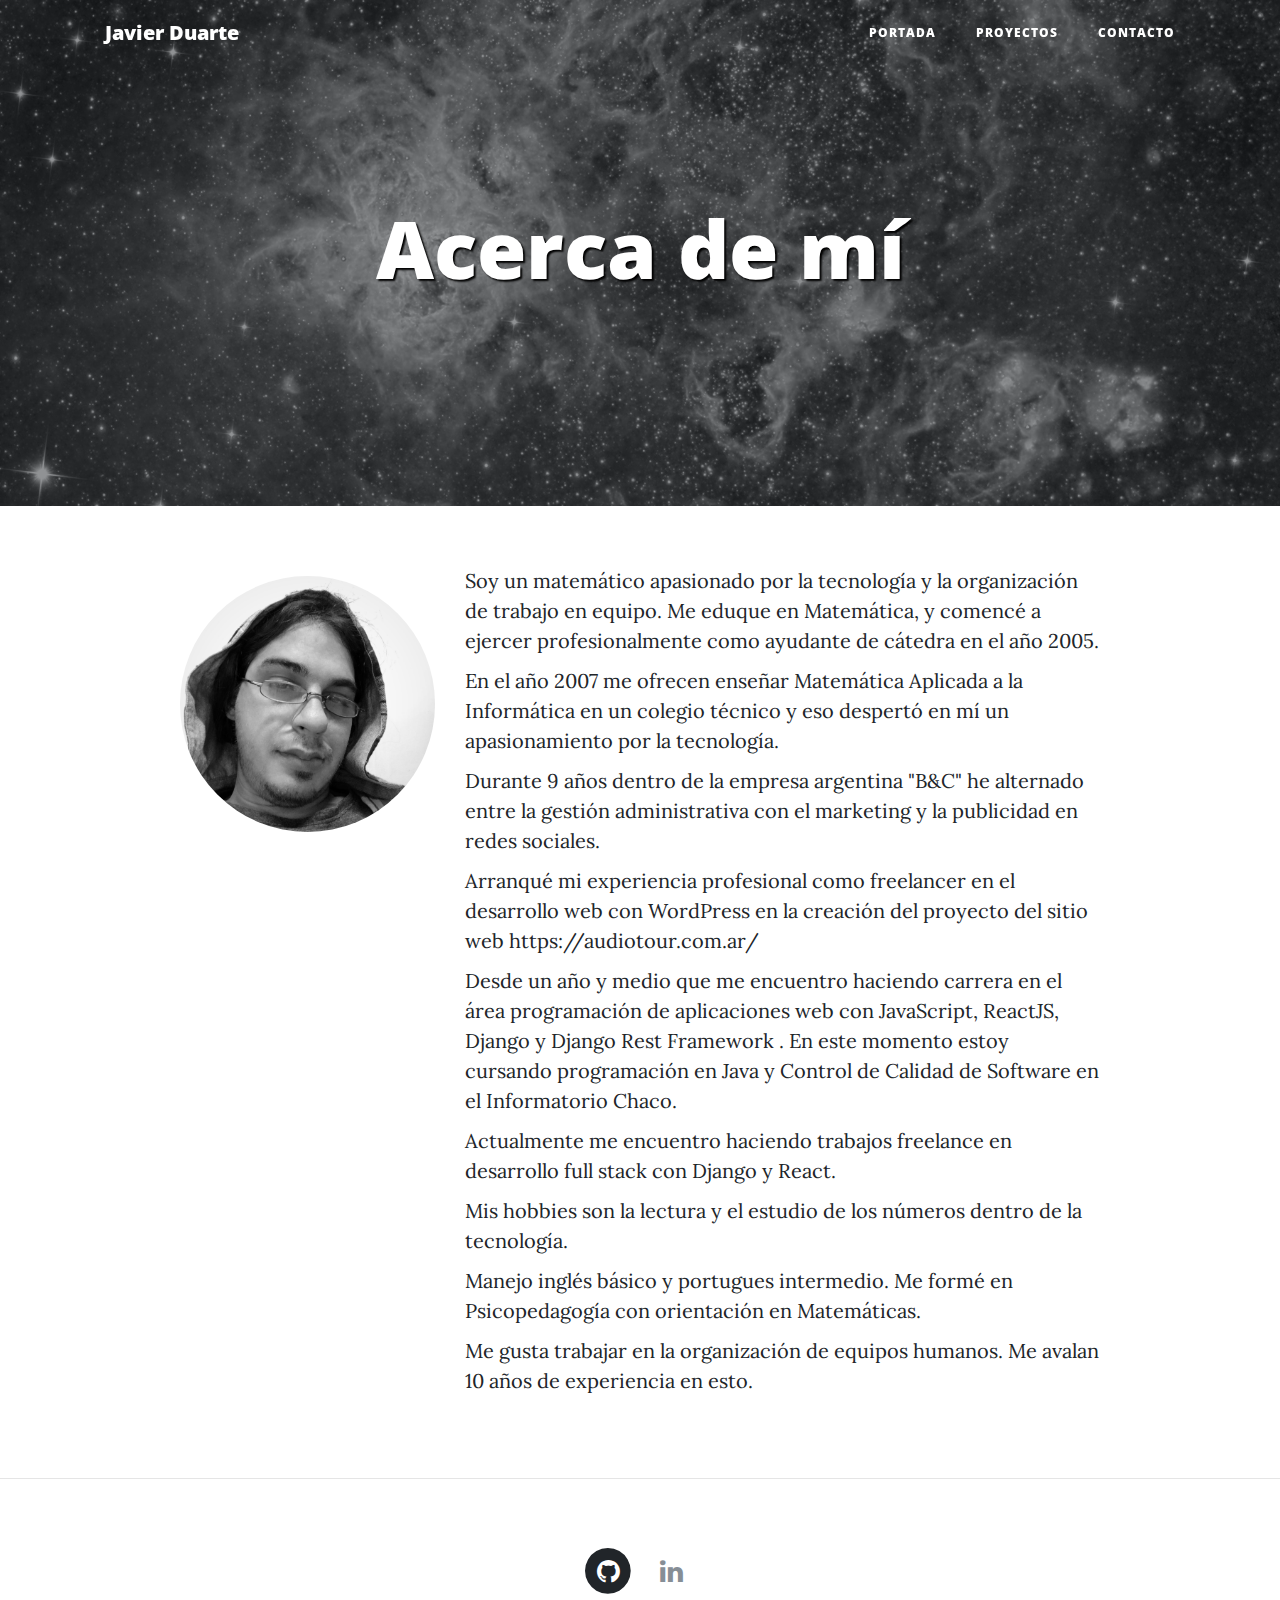
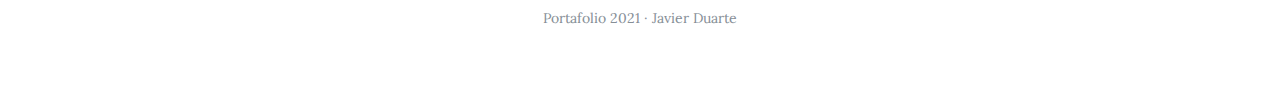
<file: about.html>
<!DOCTYPE html>
<html lang="es">

  <head>

    <meta charset="utf-8">
    <meta name="viewport" content="width=device-width, initial-scale=1, shrink-to-fit=no">
    <meta name="description" content="">
    <meta name="author" content="">

    <title>Javier Duarte</title>

    <!-- Bootstrap core CSS -->
    <link href="vendor/bootstrap/css/bootstrap.min.css" rel="stylesheet">

    <!-- Custom fonts for this template -->
    <link href="vendor/font-awesome/css/font-awesome.min.css" rel="stylesheet" type="text/css">
    <link href='https://fonts.googleapis.com/css?family=Lora:400,700,400italic,700italic' rel='stylesheet' type='text/css'>
    <link href='https://fonts.googleapis.com/css?family=Open+Sans:300italic,400italic,600italic,700italic,800italic,400,300,600,700,800' rel='stylesheet' type='text/css'>

    <!-- Custom styles for this template -->
    <link href="css/clean-blog.min.css" rel="stylesheet">
    <link href="css/style.css" rel="stylesheet">

  </head>

  <body>

    <!-- Navegación -->
    <nav class="navbar navbar-expand-lg navbar-light fixed-top" id="mainNav">
      <div class="container">
        <a class="navbar-brand" href="index.html">Javier Duarte</a>
        <button class="navbar-toggler navbar-toggler-right" type="button" data-toggle="collapse" data-target="#navbarResponsive" aria-controls="navbarResponsive" aria-expanded="false" aria-label="Toggle navigation">
          Menú
          <i class="fa fa-bars"></i>
        </button>
        <div class="collapse navbar-collapse" id="navbarResponsive">
          <ul class="navbar-nav ml-auto">
            <li class="nav-item">
              <a class="nav-link" href="index.html">Portada</a>
            </li>
            <!-- <li class="nav-item">
              <a class="nav-link" href="about.html">Acerca de</a>
            </li> -->
            <li class="nav-item">
              <a class="nav-link" href="portfolio.html">Proyectos</a>
            </li>
            <li class="nav-item">
              <a class="nav-link" href="contact.html">Contacto</a>
            </li>
          </ul>
        </div>
      </div>
    </nav>

    <!-- Cabecera -->
    <header class="masthead" style="background-image: url('img/galaxia2.jpg')">
      <div class="overlay"></div>
      <div class="container">
        <div class="row">
          <div class="col-lg-8 col-md-10 mx-auto">
            <div class="site-heading">
              <h1 class="acerca-demi">Acerca de mí</h1>
              <span class="subheading"></span>
            </div>
          </div>
        </div>
      </div>
    </header>

     <!-- Contenido Principal -->
     <div class="container">
      <div class="row">   
        <div class="col-lg-3 col-md-4 offset-lg-1">
          <img class="img-fluid avatar" src="img/yo1.jpg" alt="">
        </div>
        <div class="col-lg-7 col-md-8">
          <!-- <h2 class="section-heading">Javier Duarte</h2>    -->
          <p>Soy un matemático apasionado por la tecnología y la organización de trabajo en equipo. Me eduque en Matemática, y comencé a ejercer profesionalmente como ayudante de cátedra en el año 2005.</p>
          <p>En el año 2007 me ofrecen enseñar Matemática Aplicada a la Informática en un colegio técnico y eso despertó en mí un apasionamiento por la tecnología.
          </p>
          <p>Durante 9 años dentro de la empresa argentina "B&C" he alternado entre la gestión administrativa con el marketing y la publicidad en redes sociales.</p>
          <p>Arranqué mi experiencia profesional como freelancer en el desarrollo web con WordPress en la creación del proyecto del sitio web https://audiotour.com.ar/</p>
          <p>Desde un año y medio que me encuentro haciendo carrera en el área programación de aplicaciones web con JavaScript, ReactJS, Django y Django Rest Framework . En este momento estoy cursando programación en Java y Control de Calidad de Software en el Informatorio Chaco.</p>
          <p>Actualmente me encuentro haciendo trabajos freelance en desarrollo full stack con Django y React.</p>
          <p>Mis hobbies son la lectura y el estudio de los números dentro de la tecnología.</p>
          <p>Manejo inglés básico y portugues intermedio. Me formé en Psicopedagogía con orientación en Matemáticas.</p>
          <p>Me gusta trabajar en la organización de equipos humanos. Me avalan 10 años de experiencia en esto.</p>
        </div>
      </div>  
    </div>
    <hr>

    <!-- Pié de página -->
    <footer>
      <div class="container">
        <div class="row">
          <div class="col-lg-8 col-md-10 mx-auto">
            <ul class="list-inline text-center">
              <!-- <li class="list-inline-item">
                <a href="#">
                  <span class="fa-stack fa-lg">
                    <i class="fa fa-circle fa-stack-2x"></i>
                    <i class="fa fa-envelope fa-stack-1x fa-inverse"></i>
                  </span>
                </a>
              </li> -->
              <li class="list-inline-item">
                <a href="https://github.com/javierduartepy">
                  <span class="fa-stack fa-lg">
                    <i class="fa fa-circle fa-stack-2x"></i>
                    <i class="fa fa-github fa-stack-1x fa-inverse"></i>
                  </span>
                </a>
              </li>
              <li class="list-inline-item">
                <a href="https://www.linkedin.com/feed/">
                  <span class="fa-stack fa-lg">
                    <!-- <i class="fa fa-circle fa-stack-2x"></i> -->
                    <i class="fa fa-linkedin text-muted"></i>
                  </span>
                </a>
              </li>
            </ul>
            <p class="copyright text-muted">Portafolio 2021 · Javier Duarte </p>
          </div>
        </div>
      </div>
    </footer>

    <!-- jQuert y Bootstrap -->
    <script src="vendor/jquery/jquery.min.js"></script>
    <script src="vendor/bootstrap/js/bootstrap.bundle.min.js"></script>

    <!-- Scripts del template -->
    <script src="js/clean-blog.min.js"></script>

  </body>

</html>
</file>
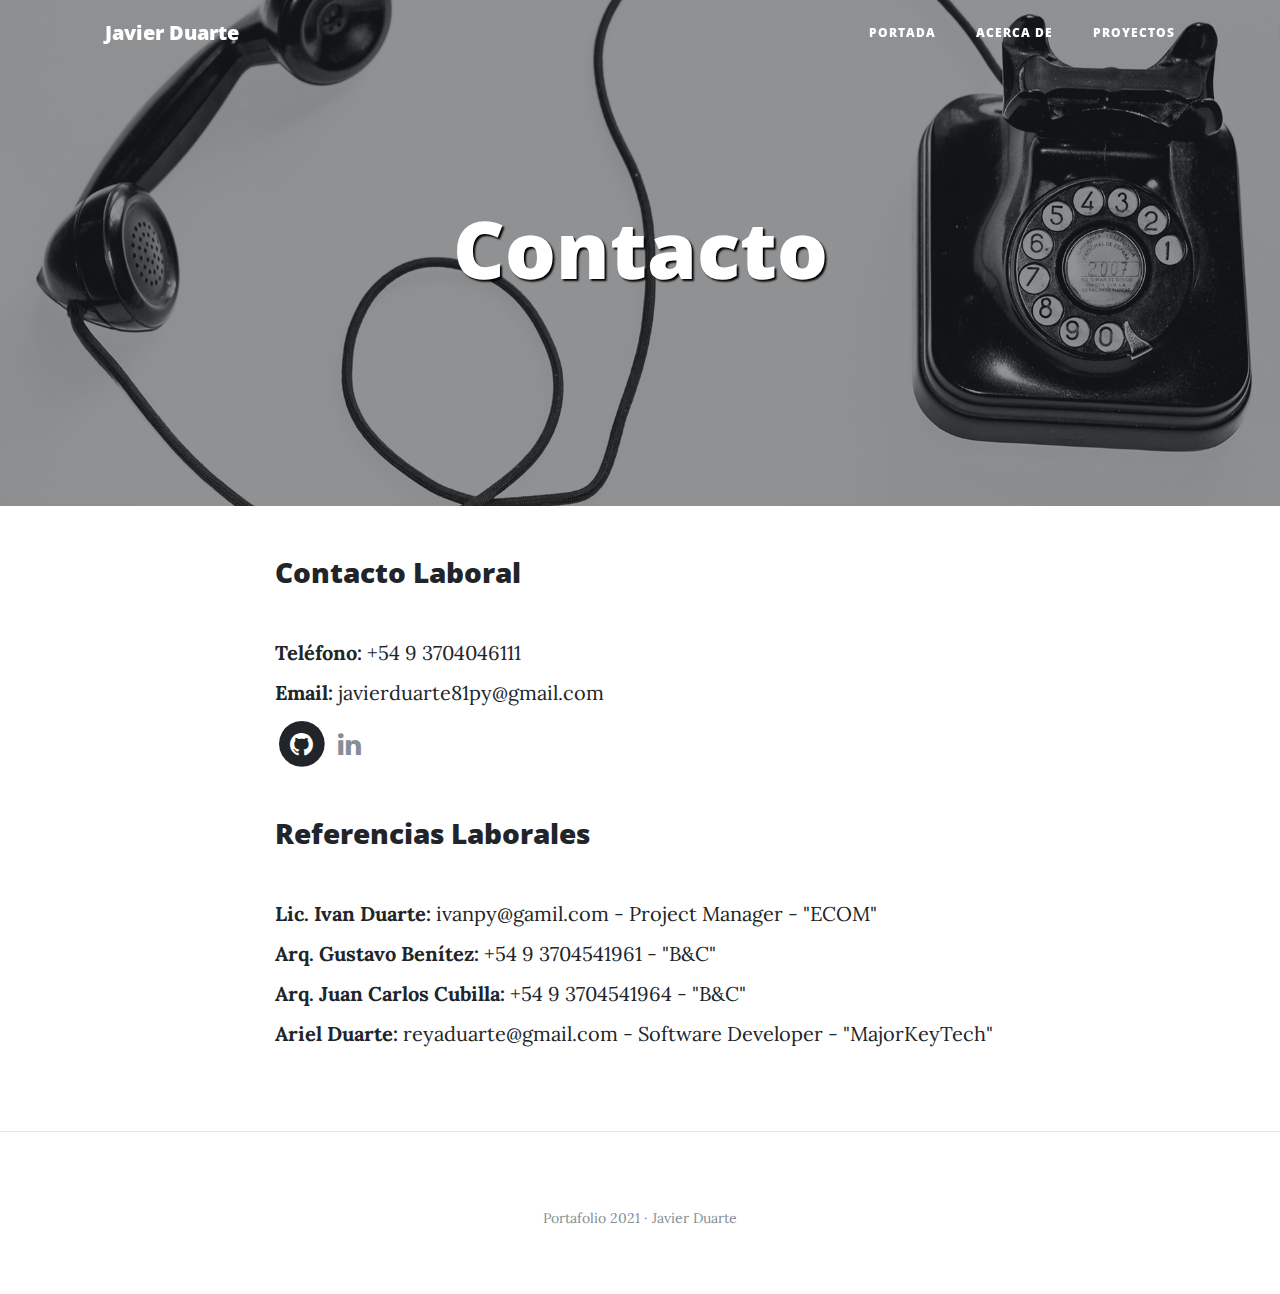
<file: contact.html>
<!DOCTYPE html>
<html lang="es">

  <head>

    <meta charset="utf-8">
    <meta name="viewport" content="width=device-width, initial-scale=1, shrink-to-fit=no">
    <meta name="description" content="">
    <meta name="author" content="">

    <title>Javier Duarte</title>

    <!-- Bootstrap core CSS -->
    <link href="vendor/bootstrap/css/bootstrap.min.css" rel="stylesheet">

    <!-- Custom fonts for this template -->
    <link href="vendor/font-awesome/css/font-awesome.min.css" rel="stylesheet" type="text/css">
    <link href='https://fonts.googleapis.com/css?family=Lora:400,700,400italic,700italic' rel='stylesheet' type='text/css'>
    <link href='https://fonts.googleapis.com/css?family=Open+Sans:300italic,400italic,600italic,700italic,800italic,400,300,600,700,800' rel='stylesheet' type='text/css'>

    <!-- Custom styles for this template -->
    <link href="css/clean-blog.min.css" rel="stylesheet">
    <link href="css/style.css" rel="stylesheet">

  </head>

  <body>

    <!-- Navegación -->
    <nav class="navbar navbar-expand-lg navbar-light fixed-top" id="mainNav">
      <div class="container">
        <a class="navbar-brand" href="index.html">Javier Duarte</a>
        <button class="navbar-toggler navbar-toggler-right" type="button" data-toggle="collapse" data-target="#navbarResponsive" aria-controls="navbarResponsive" aria-expanded="false" aria-label="Toggle navigation">
          Menú
          <i class="fa fa-bars"></i>
        </button>
        <div class="collapse navbar-collapse" id="navbarResponsive">
          <ul class="navbar-nav ml-auto">
            <li class="nav-item">
              <a class="nav-link" href="index.html">Portada</a>
            </li>
            <li class="nav-item">
              <a class="nav-link" href="about.html">Acerca de</a>
            </li>
            <li class="nav-item">
              <a class="nav-link" href="portfolio.html">Proyectos</a>
            </li>
            <!-- <li class="nav-item">
              <a class="nav-link" href="contact.html">Contacto</a>
            </li> -->
          </ul>
        </div>
      </div>
    </nav>

    <!-- Cabecera -->
    <header class="masthead" style="background-image: url('img/contact-bg.jpg')">
      <div class="overlay"></div>
      <div class="container">
        <div class="row">
          <div class="col-lg-8 col-md-10 mx-auto">
            <div class="site-heading">
              <h1 class="contactos">Contacto</h1>
              <span class="subheading"></span>
            </div>
          </div>
        </div>
      </div>
    </header>

    <!-- Contenido Principal -->
    <div class="container">
      <div class="row">
        <div class="col-lg-8 col-md-10 mx-auto">
          <h3><b>Contacto Laboral</b></h3>
          <br>
          <p><b>Teléfono:</b> +54 9 3704046111</p>
          <p><b>Email:</b> javierduarte81py@gmail.com  <ul class="list-inline">
            <!-- <li class="list-inline-item">
              <a href="#">
                <span class="fa-stack fa-lg">
                  <i class="fa fa-circle fa-stack-2x"></i>
                  <i class="fa fa-envelope fa-stack-1x fa-inverse"></i>
                </span>
              </a>
            </li> -->
            <li class="list-inline-item">
              <a href="https://github.com/javierduartepy">
                <span class="fa-stack fa-lg">
                  <i class="fa fa-circle fa-stack-2x"></i>
                  <i class="fa fa-github fa-stack-1x fa-inverse"></i>
                </span>
              </a>
            </li>
            <li class="list-inline-item">
              <a href="https://www.linkedin.com/feed/">
                <span class="fa-stack fa-lg">
                  <!-- <i class="fa fa-circle fa-stack-2x"></i> -->
                  <i class="fa fa-linkedin text-muted"></i>
                </span>
              </a>
            </li>
          </ul></p>
          

          <br>
          <h3><b>Referencias Laborales</b></h3>
          <br>
          <p><b>Lic. Ivan Duarte:</b> ivanpy@gamil.com - Project Manager - "ECOM"</p>
          <p><b>Arq. Gustavo Benítez:</b> +54 9 3704541961 - "B&C"</p>
          <p><b>Arq. Juan Carlos Cubilla:</b> +54 9 3704541964 - "B&C"</p>
          <p><b>Ariel Duarte:</b> reyaduarte@gmail.com - Software Developer - "MajorKeyTech"</p>
         
        </div>
      </div>
    </div>

    <hr>

    <!-- Pié de página -->
    <footer>
      <div class="container">
        <div class="row">
          <div class="col-lg-8 col-md-10 mx-auto">
            <ul class="list-inline text-center">
              <!-- <li class="list-inline-item">
                <a href="#">
                  <span class="fa-stack fa-lg">
                    <i class="fa fa-circle fa-stack-2x"></i>
                    <i class="fa fa-envelope fa-stack-1x fa-inverse"></i>
                  </span>
                </a>
              </li> -->
              <!-- <li class="list-inline-item">
                <a href="https://github.com/javierduartepy">
                  <span class="fa-stack fa-lg">
                    <i class="fa fa-circle fa-stack-2x"></i>
                    <i class="fa fa-github fa-stack-1x fa-inverse"></i>
                  </span>
                </a>
              </li>
              <li class="list-inline-item">
                <a href="https://www.linkedin.com/feed/">
                  <span class="fa-stack fa-lg">
                    <!-- <i class="fa fa-circle fa-stack-2x"></i> -->
                    <!-- <i class="fa fa-linkedin text-muted"></i>
                  </span>
                </a>
              </li>
            </ul> -->
            <p class="copyright text-muted">Portafolio 2021 · Javier Duarte</p>
          </div>
        </div>
      </div>
    </footer>

    <!-- jQuert y Bootstrap -->
    <script src="vendor/jquery/jquery.min.js"></script>
    <script src="vendor/bootstrap/js/bootstrap.bundle.min.js"></script>

    <!-- Scripts del template -->
    <script src="js/clean-blog.min.js"></script>

  </body>

</html>
</file>
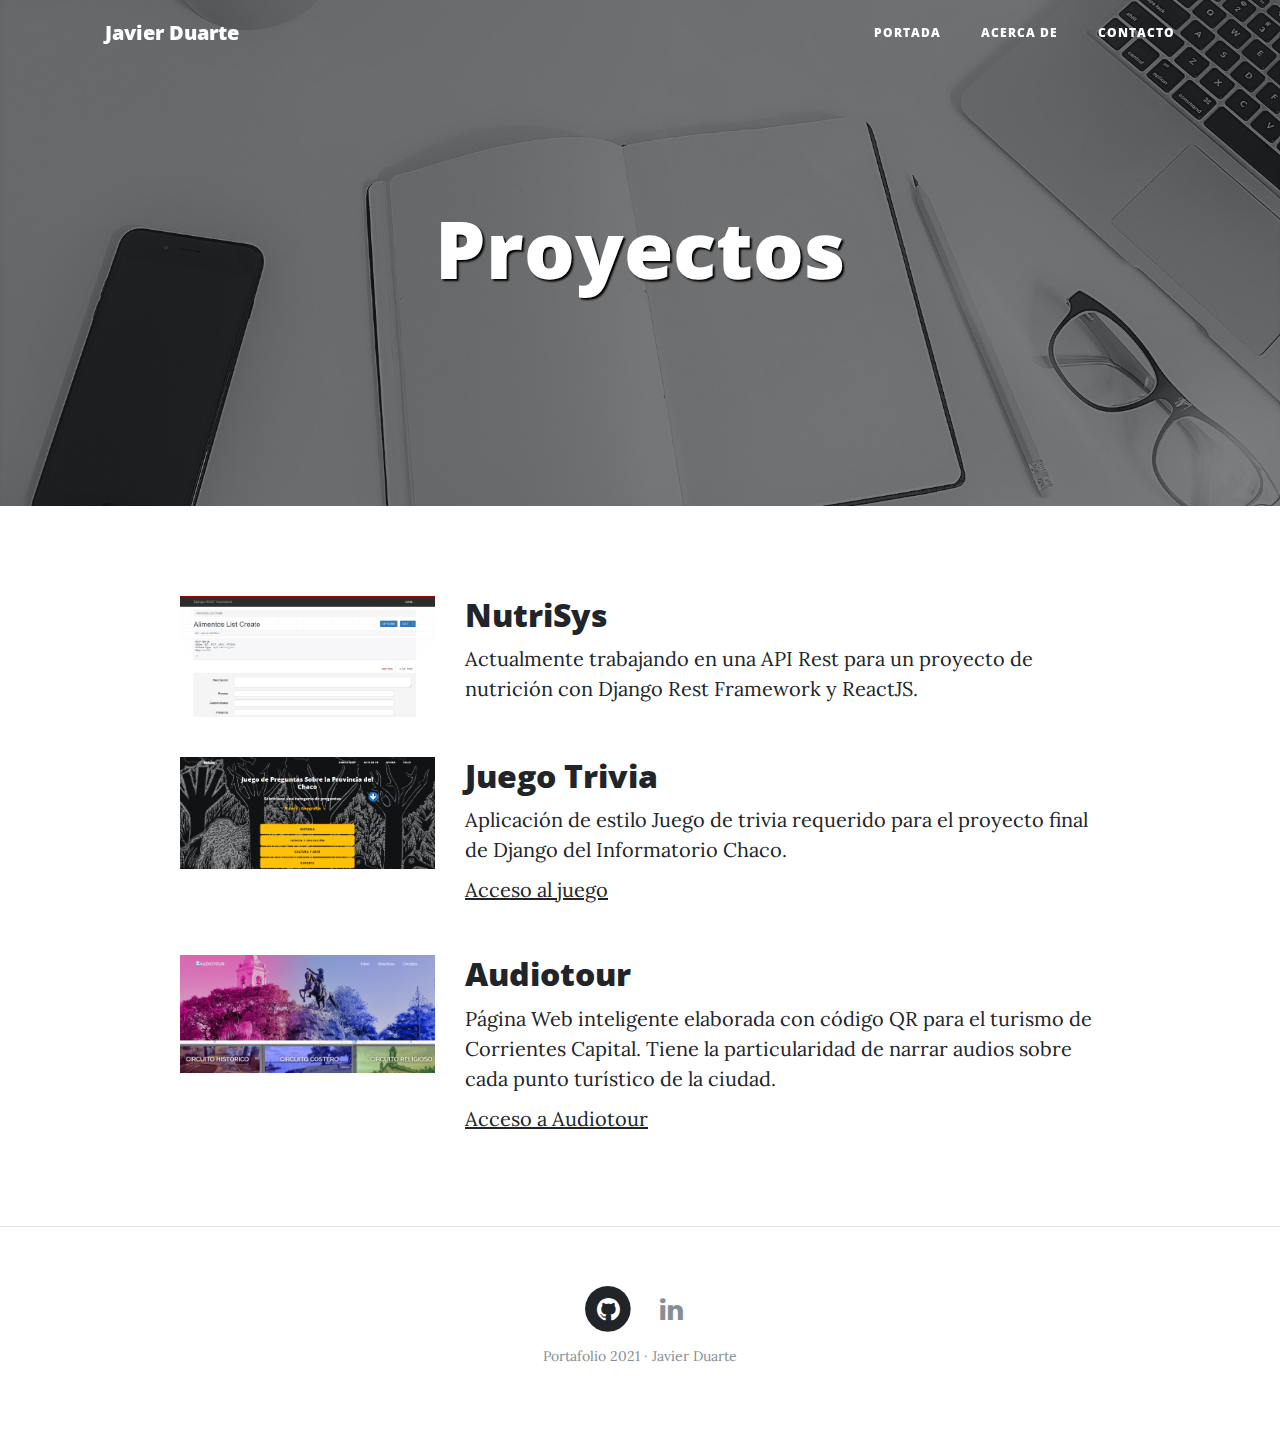
<file: portfolio.html>
<!DOCTYPE html>
	<html lang="es">

	  <head>

	    <meta charset="utf-8">
	    <meta name="viewport" content="width=device-width, initial-scale=1, shrink-to-fit=no">

	    <title>Javier Duarte</title>

	    <!-- Estilos y fuentes del template  -->
	    <link href="vendor/bootstrap/css/bootstrap.min.css" rel="stylesheet">
	    <link href="vendor/font-awesome/css/font-awesome.min.css" rel="stylesheet" type="text/css">
	    <link href='https://fonts.googleapis.com/css?family=Lora:400,700,400italic,700italic' rel='stylesheet' type='text/css'>
	    <link href='https://fonts.googleapis.com/css?family=Open+Sans:300italic,400italic,600italic,700italic,800italic,400,300,600,700,800' rel='stylesheet' type='text/css'>
	    <link href="css/clean-blog.min.css" rel="stylesheet">
		<link href="css/style.css" rel="stylesheet">

	  </head>

	  <body>

	    <!-- Navegación -->
	    <nav class="navbar navbar-expand-lg navbar-light fixed-top" id="mainNav">
	      <div class="container">
	        <a class="navbar-brand" href="index.html">Javier Duarte</a>
	        <button class="navbar-toggler navbar-toggler-right" type="button" data-toggle="collapse" data-target="#navbarResponsive" aria-controls="navbarResponsive" aria-expanded="false" aria-label="Toggle navigation">
	          Menú
	          <i class="fa fa-bars"></i>
	        </button>
	        <div class="collapse navbar-collapse" id="navbarResponsive">
	          <ul class="navbar-nav ml-auto">
	            <li class="nav-item">
	              <a class="nav-link" href="index.html">Portada</a>
	            </li>
	            <li class="nav-item">
	              <a class="nav-link" href="about.html">Acerca de</a>
	            </li>
	            <!-- <li class="nav-item">
	              <a class="nav-link" href="portfolio.html">Proyectos</a>
	            </li> -->
	            <li class="nav-item">
	              <a class="nav-link" href="contact.html">Contacto</a>
	            </li>
	          </ul>
	        </div>
	      </div>
	    </nav>

	    <!-- Cabecera -->
	    <header class="masthead" style="background-image: url('img/portfolio-bg.jpg')">
	      <div class="overlay"></div>
	      <div class="container">
	        <div class="row">
	          <div class="col-lg-8 col-md-10 mx-auto">
	            <div class="site-heading">
	              <h1 class="proyectos">Proyectos</h1>
	              <span class="subheading"></span>
	            </div>
	          </div>
	        </div>
	      </div>
	    </header>

	    <!-- Contenido Principal -->
	    <div class="container">
		<!-- Proyecto -->
			 <div class="row project">  	
				<div class="col-lg-3 col-md-4 offset-lg-1">
					<img class="img-fluid" src="img/Nutri.PNG" alt="">
				</div>
			  <div class="col-lg-7 col-md-8">
					<h2 class="section-heading-title">NutriSys</h2>   
				<p>Actualmente trabajando en una API Rest para un proyecto de nutrición con Django Rest Framework y ReactJS.</p>
				<p><a href=""></a></p>
				</div>
			</div>
	      <!-- Proyecto -->
	      <div class="row project">  	
	      	<div class="col-lg-3 col-md-4 offset-lg-1">
			      <img class="img-fluid" src="img/trivia2.PNG" alt="">
	      	</div>
	        <div class="col-lg-7 col-md-8">
	      		<h2 class="section-heading-title">Juego Trivia</h2>   
	          <p>Aplicación de estilo Juego de trivia requerido para el proyecto final de Django del Informatorio Chaco.</p>
	          <p><a href="https://juegochacoapp.herokuapp.com/login?next=/">Acceso al juego</a></p>
	      	</div>
	      </div>
	      <!-- Proyecto -->
	      <div class="row project">  	
	      	<div class="col-lg-3 col-md-4 offset-lg-1">
			      <img class="img-fluid" src="img/audiotour.PNG" alt="">
	      	</div>
	        <div class="col-lg-7 col-md-8">
	      		<h2 class="section-heading-title">Audiotour</h2>   
	          <p>Página Web inteligente elaborada con código QR para el turismo de Corrientes Capital. Tiene la particularidad de narrar audios sobre cada punto turístico de la ciudad.</p>
	          <p><a href="https://audiotour.com.ar/">Acceso a Audiotour</a></p>
	      	</div>
	      </div>
		  </div>

	    <!-- Pié de página -->
	    <footer>
	    	<hr>
	      <div class="container">
	        <div class="row">
	          <div class="col-lg-8 col-md-10 mx-auto">
	            <ul class="list-inline text-center">
	              <!-- <li class="list-inline-item">
	                <a href="#">
	                  <span class="fa-stack fa-lg">
	                    <i class="fa fa-circle fa-stack-2x"></i>
	                    <i class="fa fa-envelope fa-stack-1x fa-inverse"></i>
	                  </span>
	                </a>
	              </li> -->
	              <li class="list-inline-item">
	                <a href="https://github.com/javierduartepy">
	                  <span class="fa-stack fa-lg">
	                    <i class="fa fa-circle fa-stack-2x"></i>
	                    <i class="fa fa-github fa-stack-1x fa-inverse"></i>
	                  </span>
	                </a>
	              </li>
	              <li class="list-inline-item">
	                <a href="https://www.linkedin.com/feed/">
	                  <span class="fa-stack fa-lg">
	                    <!-- <i class="fa fa-circle fa-stack-2x"></i> -->
	                    <i class="fa fa-linkedin text-muted"></i>
	                  </span>
	                </a>
	              </li>
	            </ul>
            <p class="copyright text-muted">Portafolio 2021 · Javier Duarte </p>
	          </div>
	        </div>
	      </div>
	    </footer>

	    <!-- Bootstrap y Javascripts -->
	    <script src="vendor/jquery/jquery.min.js"></script>
	    <script src="vendor/bootstrap/js/bootstrap.bundle.min.js"></script>
	    <script src="js/clean-blog.min.js"></script>

	  </body>

	</html>
</file>
<file: css/style.css>
.nombre-centro {
  text-shadow: 2px 2px 2px black;
  font-weight: 800;
  font-family: "Open Sans", "Helvetica Neue", Helvetica, Arial, sans-serif;
}

.section-heading {
  text-shadow: 2px 2px 2px black;
  font-weight: 800;
  font-family: "Open Sans", "Helvetica Neue", Helvetica, Arial, sans-serif;

}

.acerca-demi {
    text-shadow: 2px 2px 2px black;
    font-weight: 800;
    font-family: "Open Sans", "Helvetica Neue", Helvetica, Arial, sans-serif;
  
  }

.proyectos {
    text-shadow: 2px 2px 2px black !important;
    font-weight: 800 !important;
    font-family: "Open Sans", "Helvetica Neue", Helvetica, Arial, sans-serif !important; 
}

.section-heading-title {
    /* text-shadow: 2px 2px 2px black; */
    font-weight: 800;
    font-family: "Open Sans", "Helvetica Neue", Helvetica, Arial, sans-serif;

}

.contactos {
    text-shadow: 2px 2px 2px black !important;
    font-weight: 800 !important;
    font-family: "Open Sans", "Helvetica Neue", Helvetica, Arial, sans-serif !important;
}

.software-developer {
    text-shadow: 2px 2px 2px black !important;
}

.center {
  text-align: center;
  
}
</file>
<file: css/clean-blog.min.css>
body{font-size:20px;color:#212529;font-family:Lora,'Times New Roman',serif}p{line-height:1.5;margin:10px 0 10px}p a{text-decoration:underline}h1,h2,h3,h4,h5,h6{font-weight:800;font-family:'Open Sans','Helvetica Neue',Helvetica,Arial,sans-serif}a{color:#212529;-webkit-transition:all .2s;-moz-transition:all .2s;transition:all .2s}a:focus,a:hover{color:#0085a1}blockquote{font-style:italic;color:#868e96}.avatar{width:100%;border-radius: 50%;margin-top:20px;}.section-heading{font-size:36px;font-weight:700;margin-top:30px}.caption{font-size:14px;font-style:italic;display:block;margin:0;padding:10px;text-align:center;border-bottom-right-radius:5px;border-bottom-left-radius:5px}::-moz-selection{color:#fff;background:#0085a1;text-shadow:none}::selection{color:#fff;background:#0085a1;text-shadow:none}img::selection{color:#fff;background:0 0}img::-moz-selection{color:#fff;background:0 0}#mainNav{position:absolute;border-bottom:1px solid #e9ecef;background-color:#fff;font-family:'Open Sans','Helvetica Neue',Helvetica,Arial,sans-serif}#mainNav .navbar-brand{font-weight:800;color:#343a40}#mainNav .navbar-toggler{font-size:12px;font-weight:800;padding:13px;text-transform:uppercase;color:#343a40}#mainNav .navbar-nav>li.nav-item>a{font-size:12px;font-weight:800;letter-spacing:1px;text-transform:uppercase}@media only screen and (min-width:992px){#mainNav{border-bottom:1px solid transparent;background:0 0}#mainNav .navbar-brand{padding:10px 20px;color:#fff}#mainNav .navbar-brand:focus,#mainNav .navbar-brand:hover{color:rgba(255,255,255,.8)}#mainNav .navbar-nav>li.nav-item>a{padding:10px 20px;color:#fff}#mainNav .navbar-nav>li.nav-item>a:focus,#mainNav .navbar-nav>li.nav-item>a:hover{color:rgba(255,255,255,.8)}}@media only screen and (min-width:992px){#mainNav{-webkit-transition:background-color .2s;-moz-transition:background-color .2s;transition:background-color .2s;-webkit-transform:translate3d(0,0,0);-moz-transform:translate3d(0,0,0);-ms-transform:translate3d(0,0,0);-o-transform:translate3d(0,0,0);transform:translate3d(0,0,0);-webkit-backface-visibility:hidden}#mainNav.is-fixed{position:fixed;top:-67px;-webkit-transition:-webkit-transform .2s;-moz-transition:-moz-transform .2s;transition:transform .2s;border-bottom:1px solid #fff;background-color:rgba(255,255,255,.9)}#mainNav.is-fixed .navbar-brand{color:#212529}#mainNav.is-fixed .navbar-brand:focus,#mainNav.is-fixed .navbar-brand:hover{color:#0085a1}#mainNav.is-fixed .navbar-nav>li.nav-item>a{color:#212529}#mainNav.is-fixed .navbar-nav>li.nav-item>a:focus,#mainNav.is-fixed .navbar-nav>li.nav-item>a:hover{color:#0085a1}#mainNav.is-visible{-webkit-transform:translate3d(0,100%,0);-moz-transform:translate3d(0,100%,0);-ms-transform:translate3d(0,100%,0);-o-transform:translate3d(0,100%,0);transform:translate3d(0,100%,0)}}header.masthead{margin-bottom:50px;background:no-repeat center center;background-color:#868e96;background-attachment:scroll;position:relative;-webkit-background-size:cover;-moz-background-size:cover;-o-background-size:cover;background-size:cover}header.masthead .overlay{position:absolute;top:0;left:0;height:100%;width:100%;background-color:#212529;opacity:.5}header.masthead .page-heading,header.masthead .post-heading,header.masthead .site-heading{padding:200px 0 150px;color:#fff}@media only screen and (min-width:768px){header.masthead .page-heading,header.masthead .post-heading,header.masthead .site-heading{padding:200px 0}}header.masthead .page-heading,header.masthead .site-heading{text-align:center}header.masthead .page-heading h1,header.masthead .site-heading h1{font-size:50px;margin-top:0}header.masthead .page-heading .subheading,header.masthead .site-heading .subheading{font-size:24px;font-weight:300;line-height:1.1;display:block;margin:10px 0 0;font-family:'Open Sans','Helvetica Neue',Helvetica,Arial,sans-serif}@media only screen and (min-width:768px){header.masthead .page-heading h1,header.masthead .site-heading h1{font-size:80px}}header.masthead .post-heading h1{font-size:35px}header.masthead .post-heading .meta,header.masthead .post-heading .subheading{line-height:1.1;display:block}header.masthead .post-heading .subheading{font-size:24px;font-weight:600;margin:10px 0 30px;font-family:'Open Sans','Helvetica Neue',Helvetica,Arial,sans-serif}header.masthead .post-heading .meta{font-size:20px;font-weight:300;font-style:italic;font-family:Lora,'Times New Roman',serif}header.masthead .post-heading .meta a{color:#fff}@media only screen and (min-width:768px){header.masthead .post-heading h1{font-size:55px}header.masthead .post-heading .subheading{font-size:30px}}.post-preview>a{color:#212529}.post-preview>a:focus,.post-preview>a:hover{text-decoration:none;color:#0085a1}.post-preview>a>.post-title{font-size:30px;margin-top:30px;margin-bottom:10px}.post-preview>a>.post-subtitle{font-weight:300;margin:0 0 10px}.post-preview>.post-meta{font-size:18px;font-style:italic;margin-top:0;color:#868e96}.post-preview>.post-meta>a{text-decoration:none;color:#212529}.post-preview>.post-meta>a:focus,.post-preview>.post-meta>a:hover{text-decoration:underline;color:#0085a1}@media only screen and (min-width:768px){.post-preview>a>.post-title{font-size:36px}}.floating-label-form-group{font-size:14px;position:relative;margin-bottom:0;padding-bottom:.5em;border-bottom:1px solid #dee2e6}.floating-label-form-group input,.floating-label-form-group textarea{font-size:1.5em;position:relative;z-index:1;padding:0;resize:none;border:none;border-radius:0;background:0 0;box-shadow:none!important;font-family:Lora,'Times New Roman',serif}.floating-label-form-group input::-webkit-input-placeholder,.floating-label-form-group textarea::-webkit-input-placeholder{color:#868e96;font-family:Lora,'Times New Roman',serif}.floating-label-form-group label{font-size:.85em;line-height:1.764705882em;position:relative;z-index:0;top:2em;display:block;margin:0;-webkit-transition:top .3s ease,opacity .3s ease;-moz-transition:top .3s ease,opacity .3s ease;-ms-transition:top .3s ease,opacity .3s ease;transition:top .3s ease,opacity .3s ease;vertical-align:middle;vertical-align:baseline;opacity:0}.floating-label-form-group .help-block{margin:15px 0}.floating-label-form-group-with-value label{top:0;opacity:1}.floating-label-form-group-with-focus label{color:#0085a1}form .form-group:first-child .floating-label-form-group{border-top:1px solid #dee2e6}hr{margin-top:4.5rem !important;margin-bottom: 3.5rem !important;}footer{padding:10px 0 65px}footer .list-inline{margin:0;padding:0}footer .copyright{font-size:14px;margin-bottom:0;text-align:center}.btn{font-size:14px;font-weight:800;padding:15px 25px;letter-spacing:1px;text-transform:uppercase;border-radius:0;font-family:'Open Sans','Helvetica Neue',Helvetica,Arial,sans-serif}.btn-primary{background-color:#0085a1;border-color:#0085a1}.btn-primary:active,.btn-primary:focus,.btn-primary:hover{color:#fff;background-color:#00657b!important;border-color:#00657b!important}.project{padding-top:40px;}.title{margin-top:5px!important;}.btn-lg{font-size:16px;padding:25px 35px}
</file>
